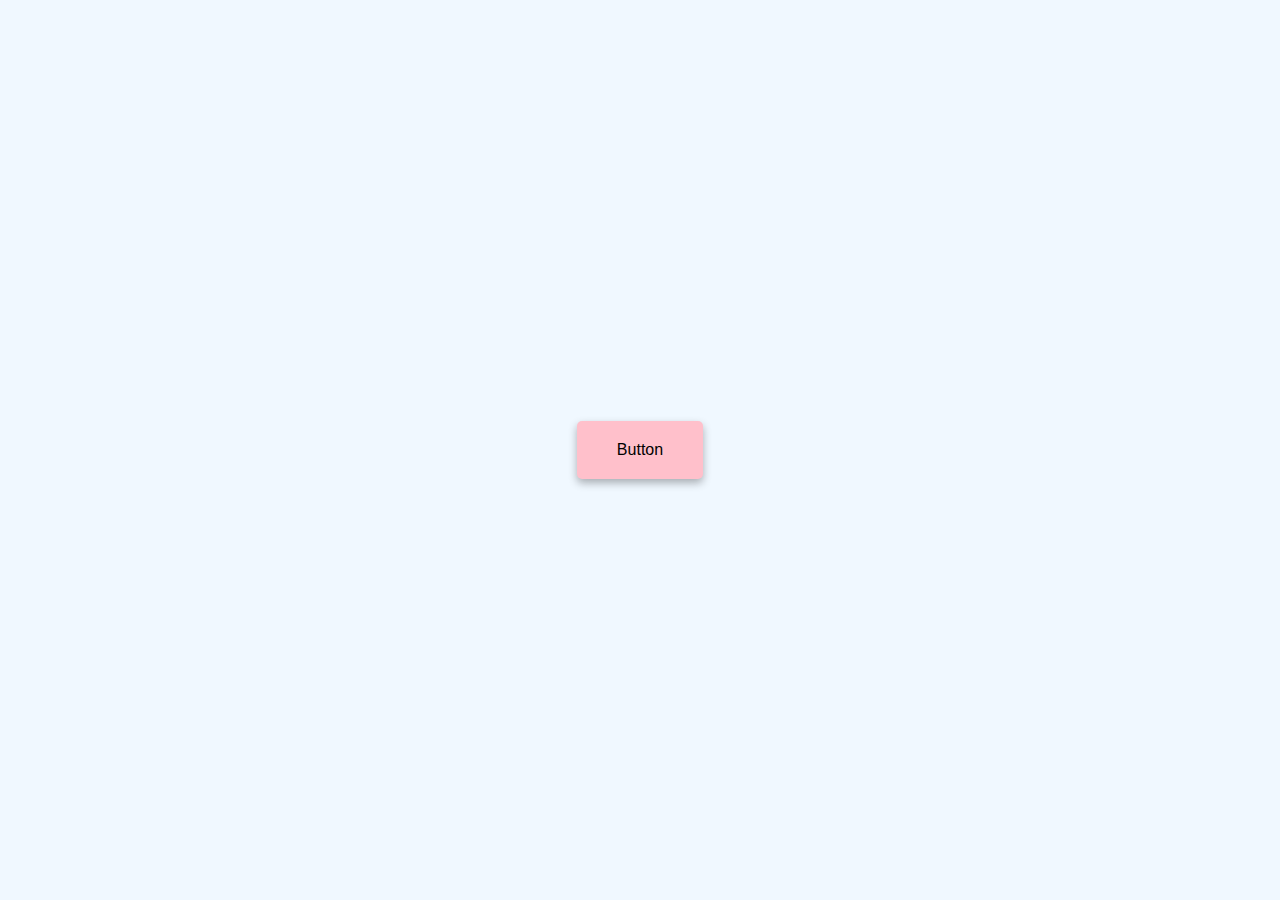
<file: Button ripple effect/index.html>
<!DOCTYPE html>
<html lang="en">
  <head>
    <meta charset="UTF-8" />
    <meta http-equiv="X-UA-Compatible" content="IE=edge" />
    <meta name="viewport" content="width=device-width, initial-scale=1.0" />
    <title>Button Ripple Effect</title>
    <link rel="stylesheet" href="style.css" />
  </head>
  <body>
    <a href="#" class="btn"><span>Button</span></a>
    <script src="index.js"></script>
  </body>
</html>
</file>
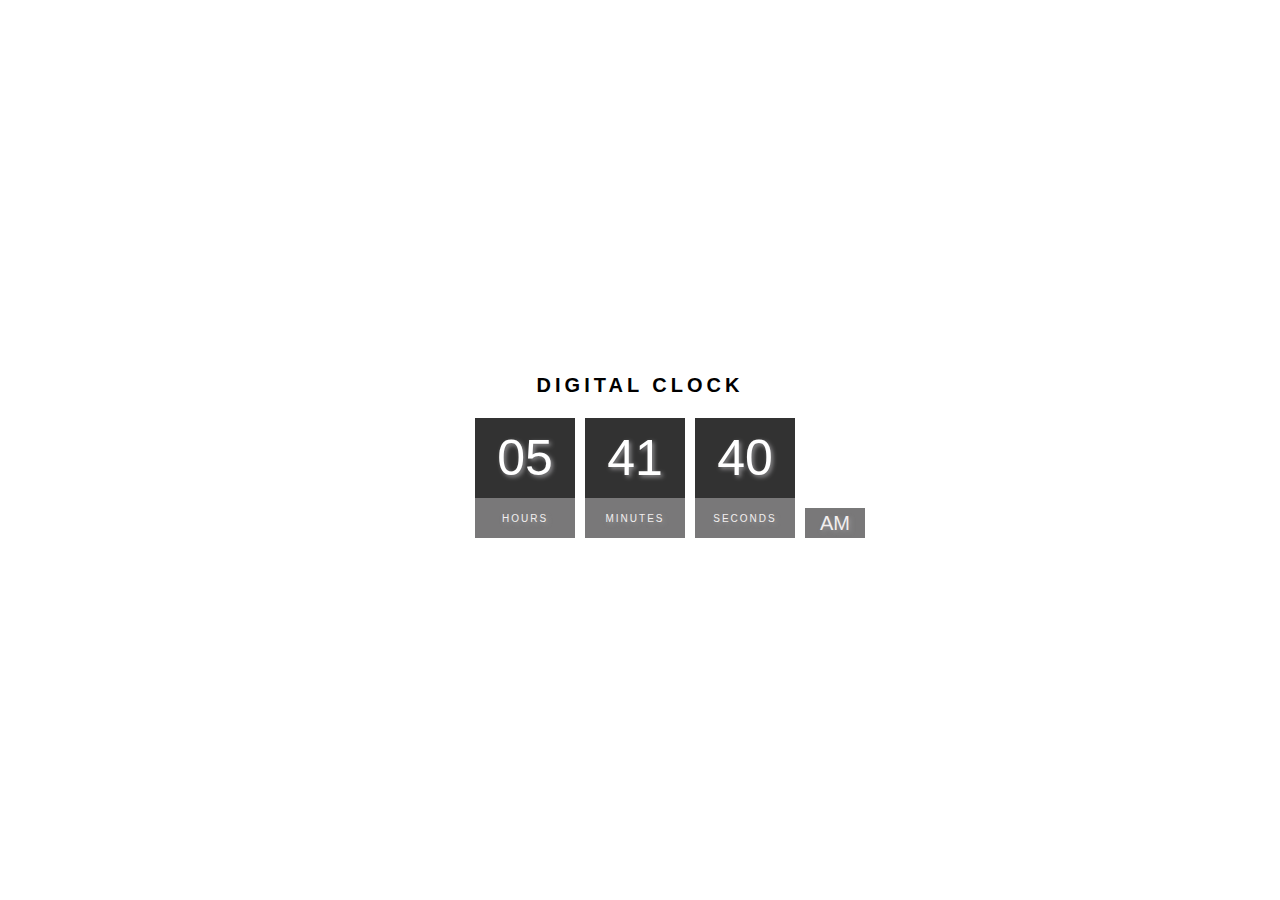
<file: Digital Clock/index.html>
<!DOCTYPE html>
<html lang="en">
<head>
    <meta charset="UTF-8">
    <meta http-equiv="X-UA-Compatible" content="IE=edge">
    <meta name="viewport" content="width=device-width, initial-scale=1.0">
    <title>Digital-clock</title>
    <link rel="stylesheet" href="style.css">
</head>
<body>
    <h2>Digital Clock</h2>
    <div class="clock">
        <div>
            <span id="hour">00</span>
            <span class="text">Hours</span>
        </div>
        <div>
            <span id="minutes">00</span>
            <span class="text">Minutes</span>
        </div>
        <div>
            <span id="seconds">00</span>
            <span class="text">Seconds</span>
        </div>
        <div>
            <span id="ampm">AM</span>
        </div>
    </div>
    <script src="index.js"></script>
</body>
</html>
</file>
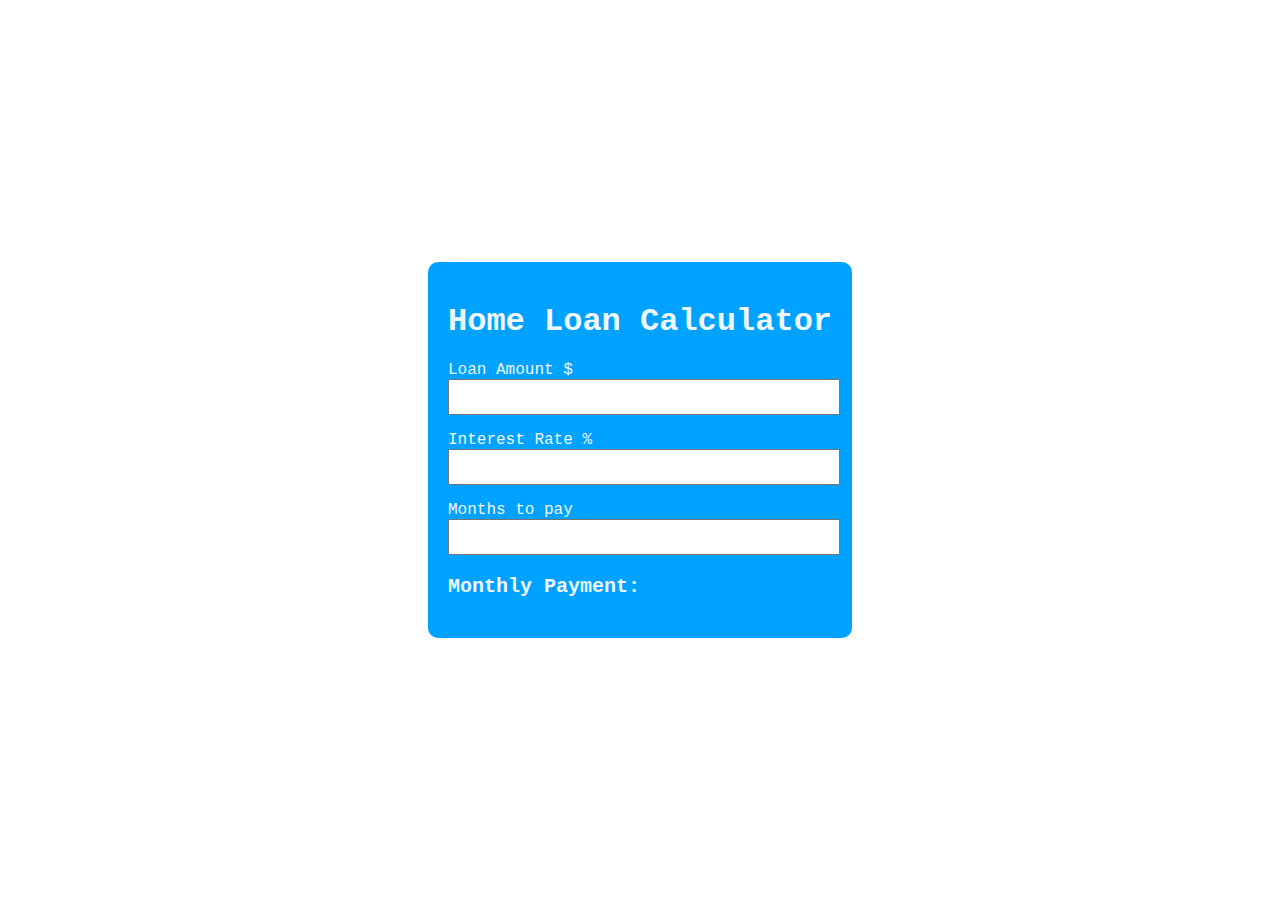
<file: Loan calculator/index.html>
<!DOCTYPE html>
<html lang="en">
<head>
    <meta charset="UTF-8">
    <meta http-equiv="X-UA-Compatible" content="IE=edge">
    <meta name="viewport" content="width=device-width, initial-scale=1.0">
    <title>Loan Calculator</title>
    <link rel="stylesheet" href="style.css">
</head>
<body>
    <div class="container">
        <h1>Home Loan Calculator</h1>
        <p>Loan Amount $
            <input onchange="calculateLoan()" class="input" type="number" id="loan-amount" min="1" max="500000" value="">
        </p>
        <p>Interest Rate %
            <input onchange="calculateLoan()" class="input" type="number" id="interest-rate" min="0" max="100" value="" step=".1">
        </p>
        <p>Months to pay
            <input onchange="calculateLoan()" class="input" type="number" id="months-to-pay" min="6" max="48" value="">
        </p>
        <p class="payment" id="payment">Monthly Payment:</p>
    </div>

    <script src="index.js"></script>
</body>
</html>
</file>
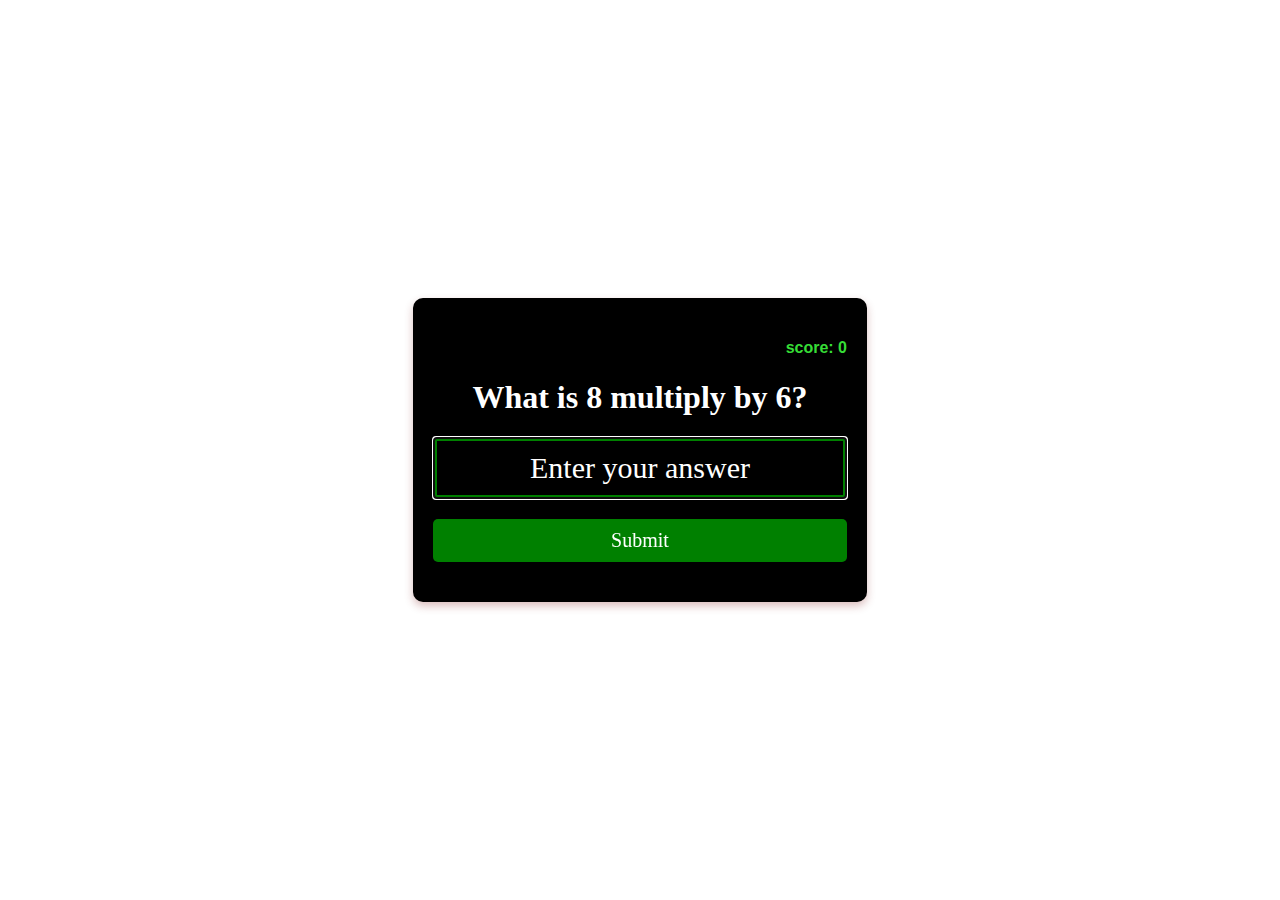
<file: Multiplication app/index.html>
<!DOCTYPE html>
<html lang="en">
  <head>
    <meta charset="UTF-8" />
    <meta http-equiv="X-UA-Compatible" content="IE=edge" />
    <meta name="viewport" content="width=device-width, initial-scale=1.0" />
    <title>IQ-test</title>
    <link rel="stylesheet" href="style.css" />
  </head>
  <body>
    <form class="form" id="form">
      <h4 class="score" id="score">score: 0</h4>
      <h1 id="question">What is 1 multiply by 1?</h1>
      <input type="text" class="input" id="input" placeholder="Enter your answer" autofocus autocomplete="off">
      <button type="submit" class="btn">Submit</button>
    </form>
    <script src="index.js"></script>
  </body>
</html>
</file>
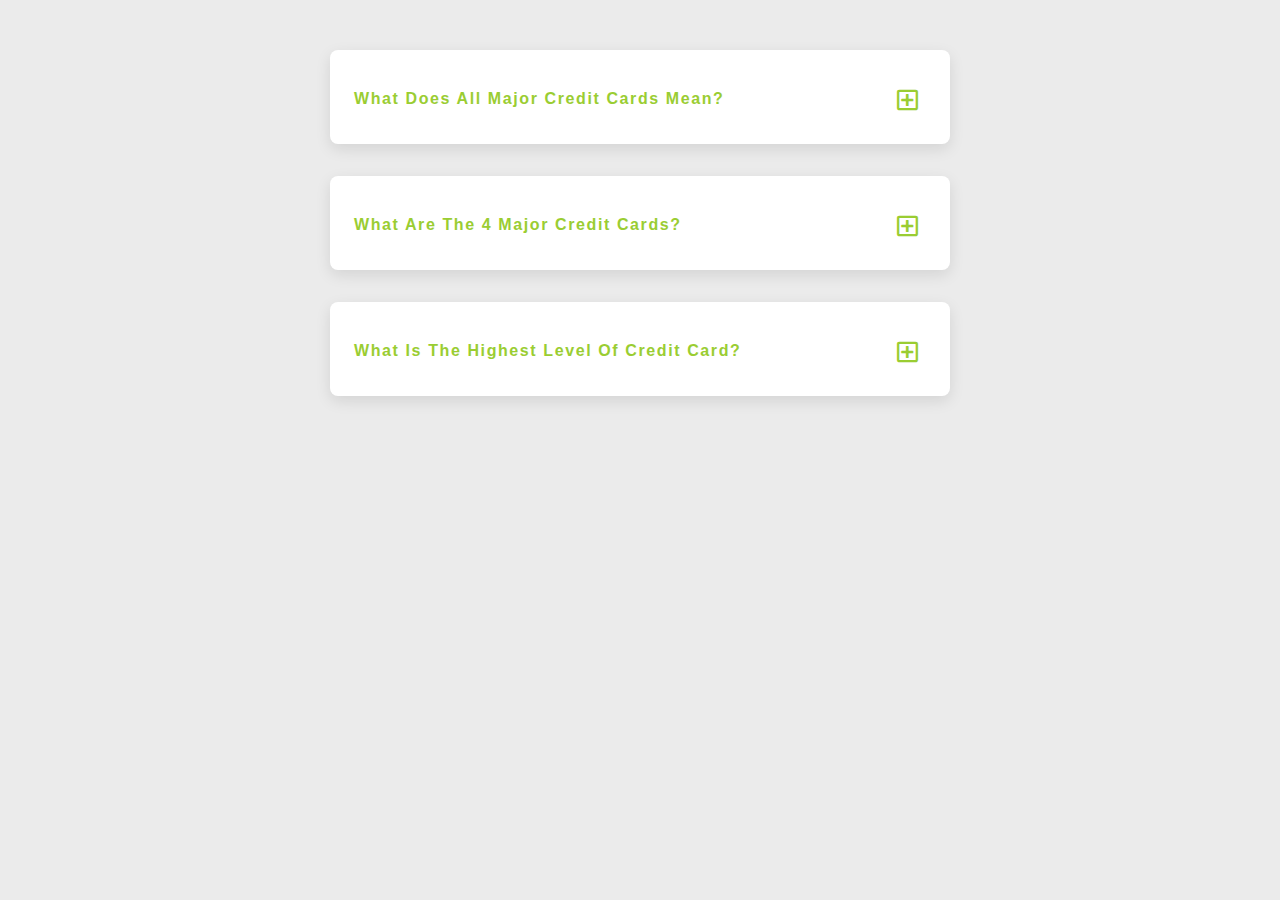
<file: Question and answers/index.html>
<!DOCTYPE html>
<html lang="en">
  <head>
    <meta charset="UTF-8" />
    <meta name="viewport" content="width=device-width, initial-scale=1.0" />
    <title>Q & A</title>
    <!-- font-awesome -->
    <link rel="stylesheet" href="https://cdnjs.cloudflare.com/ajax/libs/font-awesome/5.14.0/css/all.min.css" />

    <link rel="stylesheet" href="style.css" />
  </head>
  <body>
      <section class="questions">
        <!-- questions -->
        <div class="section-center">
          <!-- single question -->
          <article class="question">
            <!-- question title -->
            <div class="question-title">
              <p>What does all major credit cards mean?</p>
              <button type="button" class="question-btn">
                <span class="plus-icon">
                  <i class="far fa-plus-square"></i>
                </span>
                <span class="minus-icon">
                  <i class="far fa-minus-square"></i>
                </span>
              </button>
            </div>
            <!-- question text -->
            <div class="question-text">
              <p>
                Major credit cards are any cards that belong to one of the big four credit card networks: Visa, Mastercard, American Express and Discover.
                That's what stores mean by “we accept all major credit cards.” A major credit card will almost always show the logo of its network on the front. In some cases it'll be on the back.
              </p>
            </div>
          </article>
          <!-- end of single question -->
          <!-- single question -->
          <article class="question">
            <!-- question title -->
            <div class="question-title">
              <p>What are the 4 major credit cards?</p>
              <button type="button" class="question-btn">
                <span class="plus-icon">
                  <i class="far fa-plus-square"></i>
                </span>
                <span class="minus-icon">
                  <i class="far fa-minus-square"></i>
                </span>
              </button>
            </div>
            <!-- question text -->
            <div class="question-text">
              <p>
                Four major credit card networks dominate the market in the U.S.: American Express, Discover, Mastercard and Visa.</p>
            </div>
          </article>
          <!-- end of single question -->
          <!-- single question -->
          <article class="question">
            <!-- question title -->
            <div class="question-title">
              <p>What is the highest level of credit card?</p>
              <!-- button -->
              <button type="button" class="question-btn">
                <span class="plus-icon">
                  <i class="far fa-plus-square"></i>
                </span>
                <span class="minus-icon">
                  <i class="far fa-minus-square"></i>
                </span>
              </button>
            </div>
            <!-- question text -->
            <div class="question-text">
              <p>The most exclusive credit card is the American Express Centurion Card, also known as the Amex Black Card. It is reportedly reserved for people who spend at least $100,000 per year, and an invitation is needed to apply.</p>
            </div>
          </article>
          <!-- end of single question -->
      </section>
    </main>
    <!-- javascript -->
    <script src="index.js"></script>
  </body>
</html>
</file>
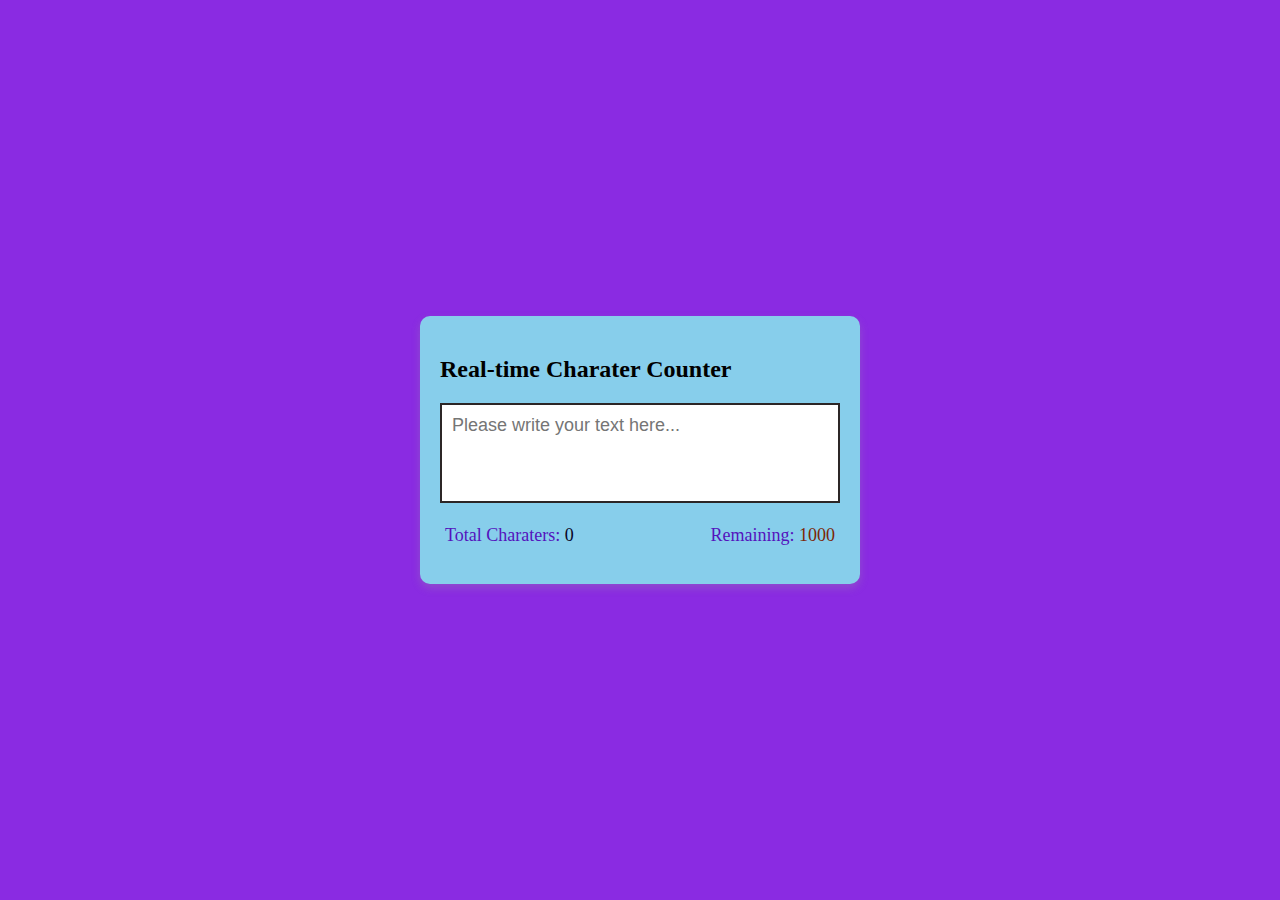
<file: real-time-character-counter/index.html>
<!DOCTYPE html>
<html lang="en">
  <head>
    <meta charset="UTF-8" />
    <meta http-equiv="X-UA-Compatible" content="IE=edge" />
    <meta name="viewport" content="width=device-width, initial-scale=1.0" />
    <title>Real-time Charater Counter</title>
    <link rel="stylesheet" href="style.css" />
  </head>
  <body>
    <div class="container">
      <h2>Real-time Charater Counter</h2>
      <textarea
        id="textarea"
        class="textarea"
        placeholder="Please write your text here..."
        maxlength="1000"
      ></textarea>
      <div class="counter-container">
        <p>
          Total Charaters:
          <span class="total-counter" id="total-counter"></span>
        </p>
        <p>
          Remaining:
          <span class="remaining-counter" id="remaining-counter"></span>
        </p>
      </div>
    </div>
    <script src="index.js"></script>
  </body>
</html>
</file>
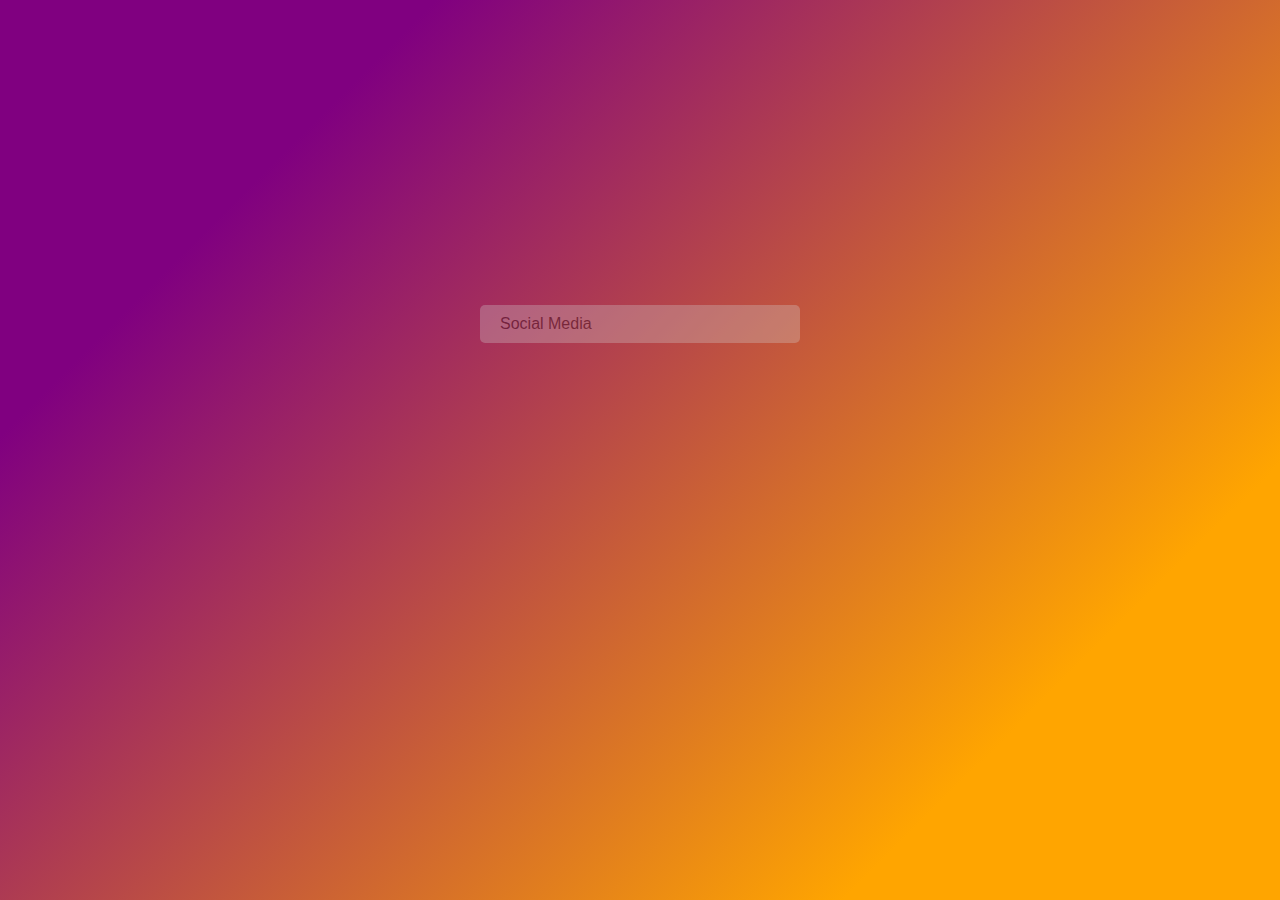
<file: social media selector/index.html>
<!DOCTYPE html>
<html lang="en">
  <head>
    <meta charset="UTF-8" />
    <meta http-equiv="X-UA-Compatible" content="IE=edge" />
    <meta name="viewport" content="width=device-width, initial-scale=1.0" />
    <title>Social Media Menu</title>
    <link rel="stylesheet" href="style.css" />
  </head>
  <body>
    <div class="menu">
      <p>Social Media</p>
      <i class="fas fa-angle-down"></i>
    </div>
    <ul class="social-lists hide">
      <li>
        <i class="fab fa-facebook" style="color: blue"></i>
        <p>Facebook</p>
      </li>
      <li>
        <i class="fab fa-youtube" style="color: red"></i>
        <p>YouTube</p>
      </li>
      <li>
        <i class="fab fa-twitter" style="color: blue"></i>
        <p>Twitter</p>
      </li>
      <li>
        <i class="fab fa-linkedin" style="color: blue"></i>
        <p>Linkedin</p>
      </li>
    </ul>
    <script src="index.js"></script>
  </body>
</html>
</file>
<file: Button ripple effect/style.css>
body {
    margin: 0;
    display: flex;
    justify-content: center;
    height: 100vh;
    align-items: center;
    background-color: aliceblue;
    font-family: sans-serif;
  }
  
  .btn {
    background-color: pink;
    padding: 20px 40px;
    border-radius: 5px;
    box-shadow: 0 4px 8px rgba(0, 0, 0, 0.3);
    text-decoration: none;
    color: black;
    position: relative;
    overflow: hidden;
  }
  
  .btn span {
    position: relative;
    z-index: 1;
  }
  
  .btn::before {
    content: "";
    position: absolute;
    background-color: orangered;
    width: 0;
    height: 0;
    left: var(--xPos);
    top: var(--yPos);
    transform: translate(-50%, -50%);
    border-radius: 50%;
    transition: width 0.5s, height 0.5s;
  }
  
  .btn:hover::before {
    width: 300px;
    height: 300px;
  }
</file>
<file: Digital Clock/style.css>
body{
    margin: 0;
    font-family: sans-serif;
    display: flex;
    flex-direction: column;
    align-items: center;
    height: 100vh;
    justify-content: center;
    background: url("https://media.tenor.com/2uyENRmiUt0AAAAC/coding.gif");
    background-size: cover;
    overflow: hidden;
}
h2{
    text-transform: uppercase;
    letter-spacing: 4px;
    font-size: 20px;
    text-align: center;
    color: rgb(0, 0, 0);
}

.clock{
    display: flex;
}

.clock div{
    margin: 5px;
    position: relative;
}

.clock span{
    width: 100px;
    height: 80px;
    background-color: rgb(0, 0, 0);
    opacity: 80%;
    color: white;
    display: flex;
    justify-content: center;
    align-items: center;
    font-size: 50px;
    text-shadow: 2px 2px 4px rgba(119, 118, 121, 0.993);
}

.clock .text{
    height: 40px;
    text-align: center;
    color: rgb(240, 236, 236);
    font-size: 10px;
    text-transform: uppercase;
    letter-spacing: 2px;
    background: rgb(88, 87, 88);
    opacity: 0.8;

}

.clock #ampm{
    bottom: 0;
    position: absolute;
    width: 60px;
    color: rgb(240, 236, 236);
    height: 30px;
    font-size: 20px;
    background: rgb(88, 87, 88);
}
</file>
<file: Loan calculator/style.css>
body{
    padding: 0;
    margin: 0;
    display: flex;
    height: 100vh;
    justify-content: center;
    align-items: center;
    font-family: 'Courier New', Courier, monospace;
}

.container{
    background: rgb(0, 162, 255);
    color: aliceblue;
    padding: 20px;
    border-radius: 10px;
}

.input{
    width: 100%;
    font-size: 20px;
    height: 30px;
}

.payment{
    font-weight: 600;
    font-size: 20px;
}
</file>
<file: Multiplication app/style.css>
body {
    margin: 0;
    display: flex;
    justify-content: center;
    height: 100vh;
    color: white;
    align-items: center;
    text-align: center;
    background: url(https://media1.giphy.com/media/V4NSR1NG2p0KeJJyr5/200.webp?cid=ecf05e47ld5ctejt4bf0m2twkkwz0mjkxromhhymck2zo97f&rid=200.webp&ct=g);
    background-size: cover;
    font-family: Georgia, 'Times New Roman', Times, serif;
  }
  
  .form {
    background-color: black;
    padding: 20px;
    opacity: 1;
    box-shadow: 0 4px 8px rgba(136, 41, 41, 0.3);
    border-radius: 10px;
    margin: 10px;
  }
  
  .input {
    display: block;
    width: 100%;
    box-sizing: border-box;
    font-size: 30px;
    text-align: center;
    background-color: black;
    padding: 10px;
    border: solid 4px green;
    color: green;
  }
  
  .input::placeholder {
    color: white;
    font-family: cursive;
  }
  
  .btn {
    background-color: green;
    color: white;
    border: none;
    display: block;
    width: 100%;
    padding: 10px;
    font-size: 20px;
    font-family: cursive;
    margin: 20px 0;
    border-radius: 5px;
    box-shadow: 0 2px 4px rgba(0, 0, 0, 0.3);
    cursor: pointer;
  }
  
  .btn:hover {
    filter: brightness(0.7);
  }
  
  .score {
    color: rgb(54, 221, 54);
    text-align: right;
    font-size: medium;
    font-family: 'Lucida Sans', 'Lucida Sans Regular', 'Lucida Grande', 'Lucida Sans Unicode', Geneva, Verdana, sans-serif;
  }
</file>
<file: Question and answers/style.css>
:root {
    --ff-primary: "Roboto", sans-serif;
    --ff-secondary: "Open Sans", sans-serif;
    --transition: all 0.3s linear;
    --spacing: 0.25rem;
    --radius: 0.5rem;
    --light-shadow: 0 5px 15px rgba(0, 0, 0, 0.1);
    --dark-shadow: 0 5px 15px rgba(0, 0, 0, 0.2);
    --max-width: 1170px;
    --fixed-width: 620px;
  }

  
  body {
    margin: 0;
    padding: 0;
    font-family: sans-serif;
    background: #ebebeb;
  }
  
  p {
    margin-bottom: 1.25rem;
    color: grey;
  }
    
  .section-center {
    width: 90vw;
    margin: 50px auto 0;
    max-width: 620px;
  }
  .question {
    background: white;
    border-radius: 0.5rem;
    box-shadow: 0 5px 15px rgba(0, 0, 0, 0.1);
    padding: 1.5rem 1.5rem 0 1.5rem;
    margin-bottom: 2rem;
  }
  .question-title {
    display: flex;
    justify-content: space-between;
    align-items: center;
    text-transform: capitalize;
    padding-bottom: 1rem;
  }
  
  .question-title p {
    letter-spacing: 0.1rem;
    color: yellowgreen;
    font-weight: bolder;
  }
  .question-btn {
    font-size: 1.5rem;
    background: transparent;
    border-color: transparent;
    cursor: pointer;
    color: yellowgreen;
  }
  
  .question-text {
    padding: 1rem 0 1.5rem 0;
    border-top: 1px solid grey;
  }
  
  /* hide text */
  .question-text {
    display: none;
  }
  .show-text .question-text {
    display: block;
  }
  .minus-icon {
    display: none;
  }
  .show-text .minus-icon {
    display: inline;
  }
  .show-text .plus-icon {
    display: none;
  }
</file>
<file: real-time-character-counter/style.css>
body {
    margin: 0;
    display: flex;
    justify-content: center;
    height: 100vh;
    align-items: center;
    background-color: blueviolet;
    font-family: cursive;
  }
  
  .container {
    background-color: skyblue;
    width: 400px;
    padding: 20px;
    margin: 5px;
    border-radius: 10px;
    box-shadow: 0 4px 8px rgba(156, 154, 154, 0.3);
  }
  
  .textarea {
    resize: none;
    width: 100%;
    height: 100px;
    font-size: 18px;
    font-family: sans-serif;
    padding: 10px;
    box-sizing: border-box;
    border: solid 2px rgb(44, 38, 38);
  }
  
  .counter-container {
    display: flex;
    justify-content: space-between;
    padding: 0 5px;
  }
  
  .counter-container p {
    font-size: 18px;
    color: rgb(84, 19, 189);
  }
  
  .total-counter {
    color: rgb(9, 5, 37);
  }
  
  .remaining-counter {
    color: rgb(124, 38, 6);
  }
</file>
<file: social media selector/style.css>
body {
    margin: 0;
    display: flex;
    flex-direction: column;
    align-items: center;
    height: 100vh;
    justify-content: center;
    font-family: sans-serif;
    background: linear-gradient(135deg, purple 20%, orange 80%);
  }
  
  .menu {
    background: lightgrey;
    width: 300px;
    opacity: 0.3;
    border-radius: 5px;
    display: flex;
    align-items: center;
    justify-content: space-between;
    padding: 10px;
    cursor: pointer;
  }
  
  .menu .fas{
      transition: transform .2s;
  }
  
  .menu p {
    margin: 0 10px;
    display: flex;
    align-items: center;
  }
  
  .social-lists {
    background: lightgray;
    width: 300px;
    padding: 10px;
    opacity: 0.3;
    list-style-type: none;
    border-radius: 5px;
  }
  
  .social-lists li {
    display: flex;
    align-items: center;
    cursor: pointer;
    transition: padding 0.2s linear;
  }
  
  .social-lists li:hover {
    background: darkgray;
    border-radius: 5px;
    padding-left: 10px;
  }
  
  .social-lists li .fab {
    margin: 0 10px;
  }
  
  .rotate .fas {
    transform: rotate(180deg);
  }
  
  .hide {
    visibility: hidden;
  }
</file>
